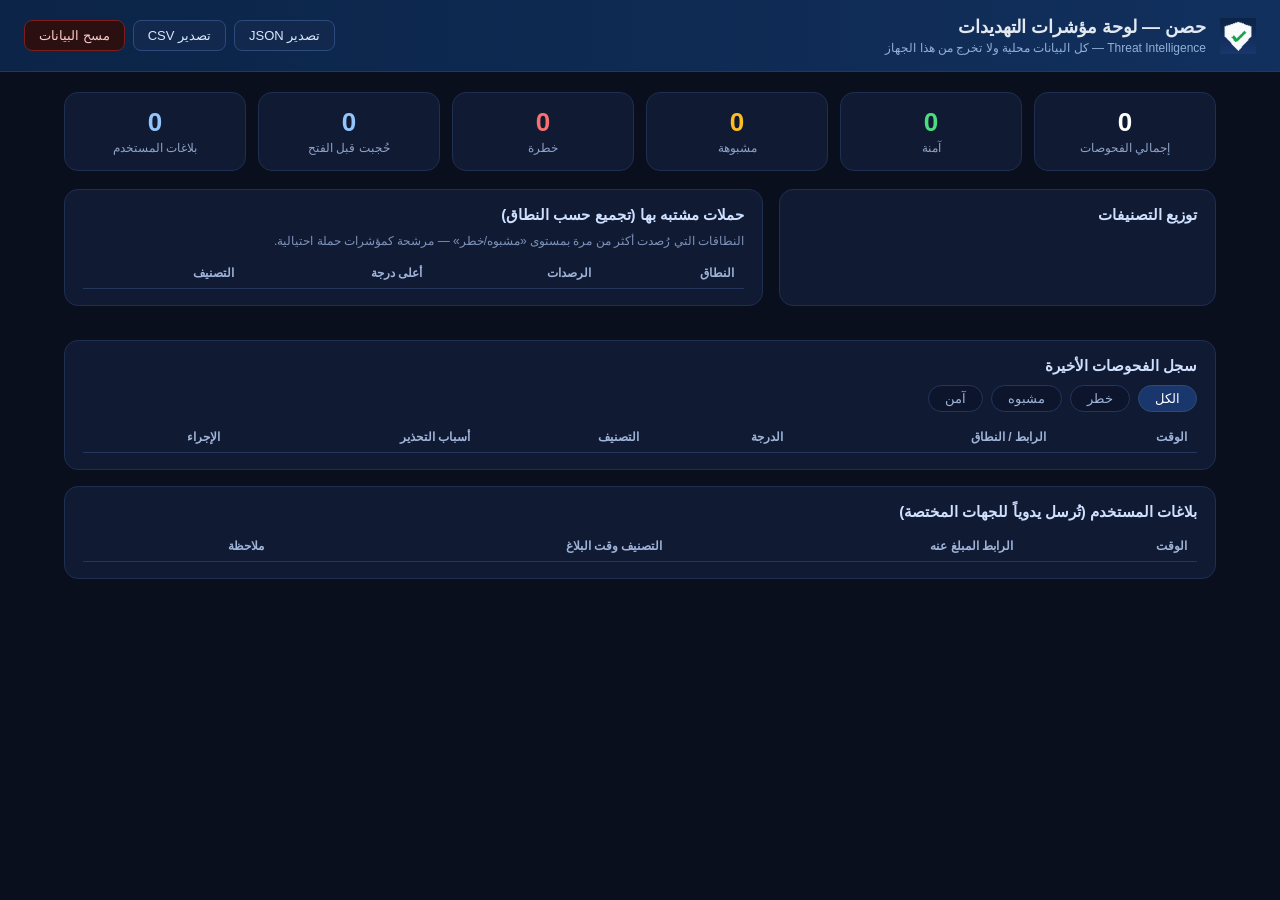
<file: extension/dashboard/dashboard.html>
<!DOCTYPE html>
<html lang="ar" dir="rtl">
<head>
<meta charset="UTF-8">
<meta name="viewport" content="width=device-width, initial-scale=1">
<title>حصن — لوحة مؤشرات التهديدات</title>
<link rel="stylesheet" href="dashboard.css">
</head>
<body>
<header class="topbar">
  <img src="../icons/icon48.png" alt="" width="36" height="36">
  <div>
    <h1>حصن — لوحة مؤشرات التهديدات</h1>
    <p class="sub">Threat Intelligence — كل البيانات محلية ولا تخرج من هذا الجهاز</p>
  </div>
  <div class="topbar-actions">
    <button id="exportJson" class="btn-light">تصدير JSON</button>
    <button id="exportCsv" class="btn-light">تصدير CSV</button>
    <button id="clearBtn" class="btn-danger-light">مسح البيانات</button>
  </div>
</header>

<main>
  <!-- بطاقات الإحصاءات -->
  <section class="stat-grid">
    <div class="stat-card"><b id="stTotal">0</b><span>إجمالي الفحوصات</span></div>
    <div class="stat-card green"><b id="stSafe">0</b><span>آمنة</span></div>
    <div class="stat-card amber"><b id="stCaution">0</b><span>مشبوهة</span></div>
    <div class="stat-card red"><b id="stDanger">0</b><span>خطرة</span></div>
    <div class="stat-card dark"><b id="stBlocked">0</b><span>حُجبت قبل الفتح</span></div>
    <div class="stat-card dark"><b id="stReports">0</b><span>بلاغات المستخدم</span></div>
  </section>

  <!-- التوزيع + الحملات -->
  <section class="two-col">
    <div class="panel">
      <h2>توزيع التصنيفات</h2>
      <div id="dist" class="dist"></div>
    </div>
    <div class="panel">
      <h2>حملات مشتبه بها (تجميع حسب النطاق)</h2>
      <p class="hint">النطاقات التي رُصدت أكثر من مرة بمستوى «مشبوه/خطر» — مرشحة كمؤشرات حملة احتيالية.</p>
      <table id="campaigns" class="tbl">
        <thead><tr><th>النطاق</th><th>الرصدات</th><th>أعلى درجة</th><th>التصنيف</th></tr></thead>
        <tbody></tbody>
      </table>
    </div>
  </section>

  <!-- سجل الفحوصات -->
  <section class="panel">
    <h2>سجل الفحوصات الأخيرة</h2>
    <div class="filters">
      <button class="filter active" data-f="all">الكل</button>
      <button class="filter f-red" data-f="danger">خطر</button>
      <button class="filter f-amber" data-f="caution">مشبوه</button>
      <button class="filter f-green" data-f="safe">آمن</button>
    </div>
    <div class="tbl-scroll">
      <table id="logTable" class="tbl">
        <thead><tr><th>الوقت</th><th>الرابط / النطاق</th><th>الدرجة</th><th>التصنيف</th><th>أسباب التحذير</th><th>الإجراء</th></tr></thead>
        <tbody></tbody>
      </table>
    </div>
  </section>

  <!-- البلاغات -->
  <section class="panel">
    <h2>بلاغات المستخدم (تُرسل يدوياً للجهات المختصة)</h2>
    <div class="tbl-scroll">
      <table id="reportsTable" class="tbl">
        <thead><tr><th>الوقت</th><th>الرابط المبلغ عنه</th><th>التصنيف وقت البلاغ</th><th>ملاحظة</th></tr></thead>
        <tbody></tbody>
      </table>
    </div>
  </section>
</main>

<script src="dashboard.js"></script>
</body>
</html>
</file>
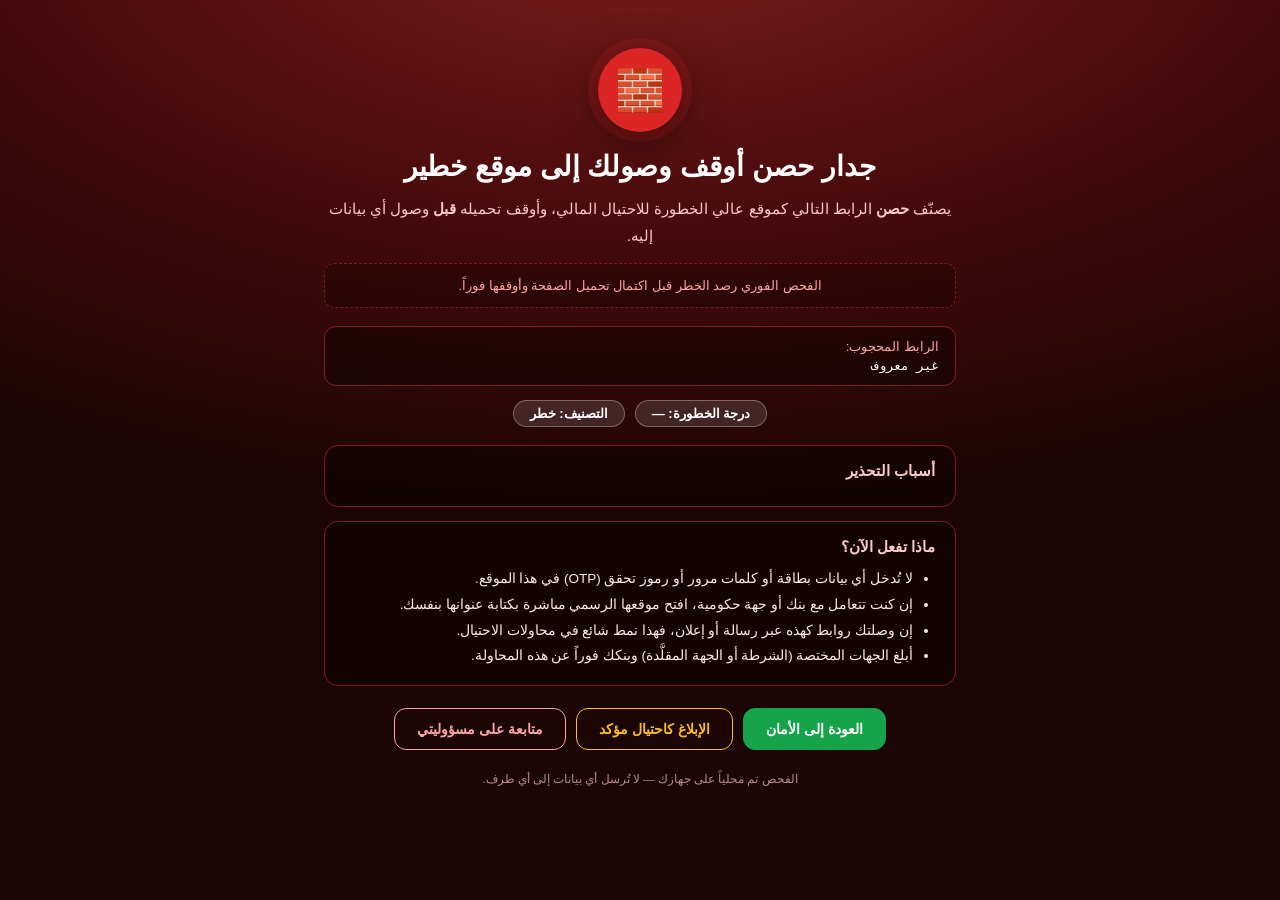
<file: extension/interstitial/blocked.html>
<!DOCTYPE html>
<html lang="ar" dir="rtl">
<head>
<meta charset="UTF-8">
<title>تم حجب الرابط — حصن</title>
<link rel="stylesheet" href="blocked.css">
</head>
<body>
<main class="wrap">
  <div class="icon">🧱</div>
  <h1>جدار حصن أوقف وصولك إلى موقع خطير</h1>
  <p class="lead">
    يصنّف <b>حصن</b> الرابط التالي كموقع عالي الخطورة للاحتيال المالي،
    وأوقف تحميله <b>قبل</b> وصول أي بيانات إليه.
  </p>
  <p class="wall-line" id="wallLine">…</p>

  <div class="target-box">
    <span class="lbl">الرابط المحجوب:</span>
    <span id="targetUrl" class="target">…</span>
  </div>

  <div class="score-row">
    <span id="scoreChip" class="chip">درجة الخطورة: —</span>
    <span id="levelChip" class="chip">التصنيف: خطر</span>
  </div>

  <div class="panel">
    <h2>أسباب التحذير</h2>
    <ul id="reasons"></ul>
  </div>

  <div class="panel cmp-panel" id="comparePanel" style="display:none">
    <h2>⚖️ المقارنة مع الموقع الرسمي</h2>
    <div id="cmpBody"></div>
  </div>

  <div class="advice">
    <h2>ماذا تفعل الآن؟</h2>
    <ul>
      <li>لا تُدخل أي بيانات بطاقة أو كلمات مرور أو رموز تحقق (OTP) في هذا الموقع.</li>
      <li>إن كنت تتعامل مع بنك أو جهة حكومية، افتح موقعها الرسمي مباشرة بكتابة عنوانها بنفسك.</li>
      <li>إن وصلتك روابط كهذه عبر رسالة أو إعلان، فهذا نمط شائع في محاولات الاحتيال.</li>
      <li>أبلغ الجهات المختصة (الشرطة أو الجهة المقلَّدة) وبنكك فوراً عن هذه المحاولة.</li>
    </ul>
  </div>

  <div class="actions">
    <button id="backBtn" class="btn safe">العودة إلى الأمان</button>
    <button id="reportBtn" class="btn warn">الإبلاغ كاحتيال مؤكد</button>
    <button id="continueBtn" class="btn danger">متابعة على مسؤوليتي</button>
  </div>
  <p class="hint">الفحص تم محلياً على جهازك — لا تُرسل أي بيانات إلى أي طرف.</p>
</main>
<script src="blocked.js"></script>
</body>
</html>
</file>
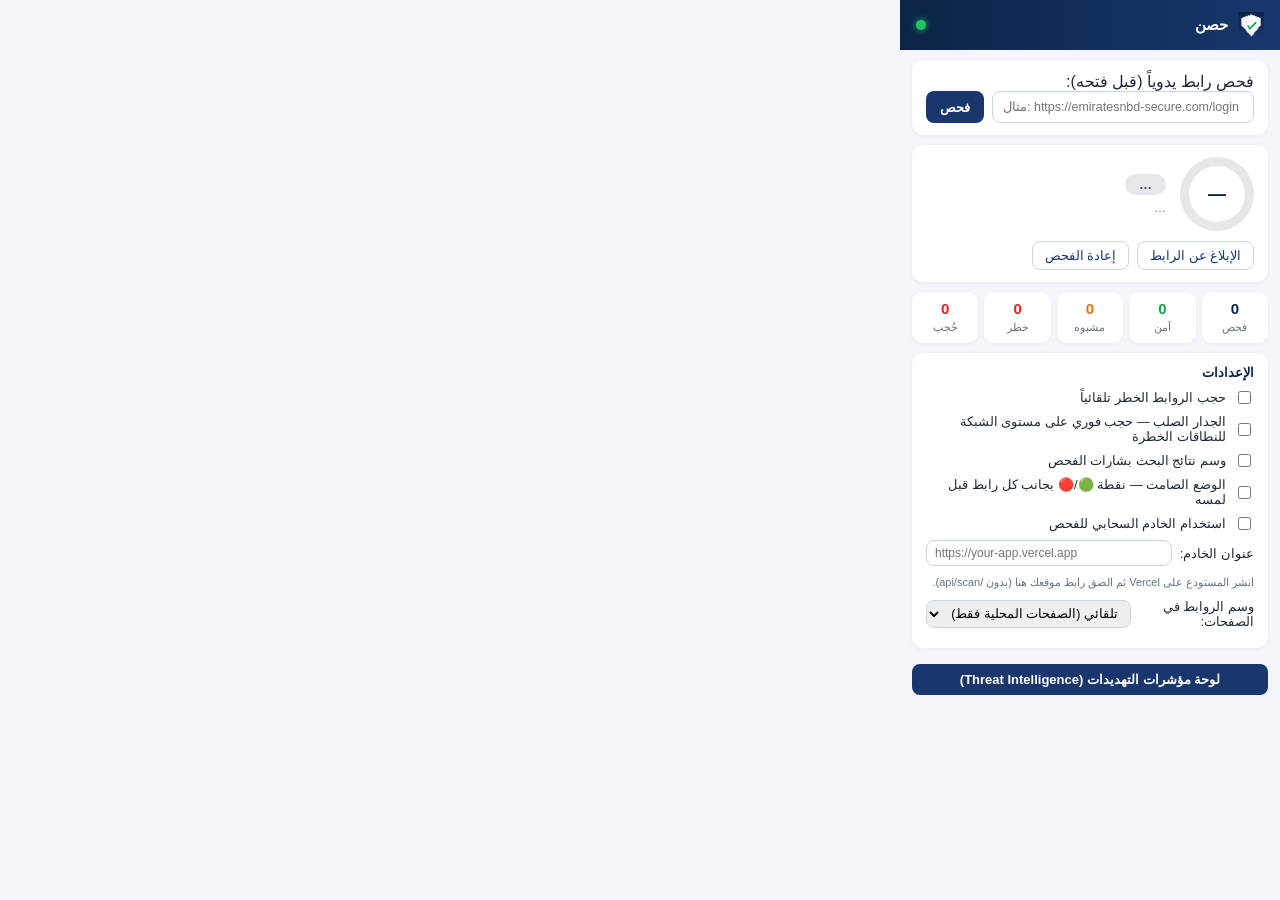
<file: extension/popup/popup.html>
<!DOCTYPE html>
<html lang="ar" dir="rtl">
<head>
<meta charset="UTF-8">
<link rel="stylesheet" href="popup.css">
<title>حصن — جدار الفحص التلقائي</title>
</head>
<body>
<header>
  <img src="../icons/icon32.png" alt="" width="26" height="26">
  <div>
    <h1>حصن</h1>
    <span id="ver" class="ver"></span>
  </div>
  <span id="statusDot" class="dot dot-on" title="الحماية مفعّلة"></span>
</header>

<!-- الفحص اليدوي -->
<section class="card">
  <label for="manualUrl">فحص رابط يدوياً (قبل فتحه):</label>
  <div class="row">
    <input id="manualUrl" type="text" placeholder="مثال: https://emiratesnbd-secure.com/login" spellcheck="false">
    <button id="manualBtn" class="btn-primary">فحص</button>
  </div>
</section>

<!-- نتيجة التبويب الحالي -->
<section id="result" class="card result">
  <div class="gauge-wrap">
    <div id="gauge" class="gauge"><div class="gauge-hole"><span id="scoreNum">—</span></div></div>
    <div class="gauge-side">
      <div id="levelChip" class="chip">…</div>
      <div id="hostLine" class="host">…</div>
    </div>
  </div>
  <ul id="reasons"></ul>
  <!-- المقارنة الفورية مع الموقع الرسمي عند اكتشاف انتحال (كانت غائبة كلياً هنا) -->
  <div id="cmpCard" class="cmp" style="display:none">
    <div class="cmp-title">⚖️ المقارنة مع الموقع الرسمي</div>
    <div id="cmpRows"></div>
    <a id="cmpLink" class="cmp-go" target="_blank" rel="noopener noreferrer"></a>
  </div>
  <div class="actions">
    <button id="reportBtn" class="btn-ghost">الإبلاغ عن الرابط</button>
    <button id="rescanBtn" class="btn-ghost">إعادة الفحص</button>
  </div>
</section>

<!-- إحصاءات -->
<section class="stats" id="stats">
  <div class="stat"><b id="stTotal">0</b><span>فحص</span></div>
  <div class="stat s-green"><b id="stSafe">0</b><span>آمن</span></div>
  <div class="stat s-amber"><b id="stCaution">0</b><span>مشبوه</span></div>
  <div class="stat s-red"><b id="stDanger">0</b><span>خطر</span></div>
  <div class="stat s-red"><b id="stBlocked">0</b><span>حُجب</span></div>
</section>

<!-- الإعدادات -->
<section class="card">
  <h2>الإعدادات</h2>
  <label class="switch-row"><input type="checkbox" id="setBlocking"><span>حجب الروابط الخطر تلقائياً</span></label>
  <label class="switch-row"><input type="checkbox" id="setHardWall"><span>الجدار الصلب — حجب فوري على مستوى الشبكة للنطاقات الخطرة</span></label>
  <label class="switch-row"><input type="checkbox" id="setScanSearch"><span>وسم نتائج البحث بشارات الفحص</span></label>
  <label class="switch-row"><input type="checkbox" id="setSilentDots"><span>الوضع الصامت — نقطة 🟢/🔴 بجانب كل رابط قبل لمسه</span></label>
  <label class="switch-row"><input type="checkbox" id="setCloud"><span>استخدام الخادم السحابي للفحص</span></label>
  <label class="switch-row select-row">
    <span>عنوان الخادم:</span>
    <input id="cloudEndpoint" class="cloud-input" type="text" spellcheck="false" placeholder="https://your-app.vercel.app">
  </label>
  <p class="hint">انشر المستودع على Vercel ثم الصق رابط موقعك هنا (بدون /api/scan).</p>
  <label class="switch-row select-row">
    <span>وسم الروابط في الصفحات:</span>
    <select id="setScanAll">
      <option value="auto">تلقائي (الصفحات المحلية فقط)</option>
      <option value="on">كل الصفحات</option>
      <option value="off">معطل</option>
    </select>
  </label>
</section>

<footer>
  <button id="dashBtn" class="btn-primary wide">لوحة مؤشرات التهديدات (Threat Intelligence)</button>
</footer>

<script src="popup.js"></script>
</body>
</html>
</file>
<file: extension/dashboard/dashboard.css>
/* درع السياق الاستباقي — لوحة مؤشرات التهديدات (ثيم داكن) */
* { box-sizing: border-box; }
body {
  margin: 0;
  font-family: "Segoe UI", Tahoma, Arial, sans-serif;
  background: #0a0f1e;
  color: #e2e8f0;
  direction: rtl;
}
.topbar {
  display: flex; align-items: center; gap: 14px;
  padding: 16px 24px;
  background: linear-gradient(90deg, #0b2447, #12305e);
  border-bottom: 1px solid #1e3a5f;
  flex-wrap: wrap;
}
.topbar h1 { font-size: 18px; margin: 0; }
.sub { margin: 3px 0 0; font-size: 12px; color: #93b0d8; }
.topbar-actions { margin-inline-start: auto; display: flex; gap: 8px; flex-wrap: wrap; }
.btn-light, .btn-danger-light {
  border: 1px solid #2c4a7c; background: #12294d; color: #dbe7ff;
  border-radius: 8px; padding: 7px 14px; font-size: 13px; cursor: pointer; font-family: inherit;
}
.btn-light:hover { background: #1a3560; }
.btn-danger-light { border-color: #7f1d1d; color: #fecaca; background: #2a1010; }
.btn-danger-light:hover { background: #3d1414; }

main { padding: 20px 24px 40px; max-width: 1200px; margin: 0 auto; }

.stat-grid {
  display: grid; grid-template-columns: repeat(auto-fit, minmax(150px, 1fr));
  gap: 12px; margin-bottom: 18px;
}
.stat-card {
  background: #101a33; border: 1px solid #1e2f52; border-radius: 14px;
  padding: 14px 16px; text-align: center;
}
.stat-card b { display: block; font-size: 26px; color: #fff; }
.stat-card span { font-size: 12px; color: #8fa3c8; }
.stat-card.green b { color: #4ade80; }
.stat-card.amber b { color: #fbbf24; }
.stat-card.red b { color: #f87171; }
.stat-card.dark b { color: #93c5fd; }

.two-col {
  display: grid; grid-template-columns: 1fr 1.6fr; gap: 16px;
  margin-bottom: 18px;
}
@media (max-width: 900px) { .two-col { grid-template-columns: 1fr; } }

.panel {
  background: #101a33; border: 1px solid #1e2f52; border-radius: 14px;
  padding: 16px 18px; margin-bottom: 16px;
}
.panel h2 { font-size: 15px; margin: 0 0 10px; color: #cfe0ff; }
.hint { font-size: 12px; color: #7e93ba; margin: 0 0 10px; }

/* توزيع التصنيفات */
.dist { display: flex; flex-direction: column; gap: 10px; }
.dist-row { display: flex; align-items: center; gap: 10px; font-size: 12.5px; }
.dist-label { width: 60px; flex: 0 0 auto; }
.dist-bar { flex: 1; height: 14px; background: #0a1226; border-radius: 999px; overflow: hidden; }
.dist-fill { height: 100%; border-radius: 999px; min-width: 2px; }
.dist-num { width: 44px; text-align: left; flex: 0 0 auto; }

/* الجداول */
.tbl-scroll { overflow-x: auto; }
.tbl { width: 100%; border-collapse: collapse; font-size: 12.5px; }
.tbl th {
  text-align: right; padding: 8px 10px; color: #9fb4d8;
  border-bottom: 1px solid #24365c; white-space: nowrap; font-size: 12px;
}
.tbl td { padding: 8px 10px; border-bottom: 1px solid #16223d; vertical-align: top; }
.tbl td.ltr { direction: ltr; text-align: left; word-break: break-all; color: #bcd3f5; }
.chip { display: inline-block; padding: 2px 10px; border-radius: 999px; font-weight: 700; font-size: 11.5px; white-space: nowrap; }
.chip.safe { background: #052e16; color: #4ade80; border: 1px solid #14532d; }
.chip.caution { background: #422006; color: #fbbf24; border: 1px solid #713f12; }
.chip.danger { background: #450a0a; color: #f87171; border: 1px solid #7f1d1d; }
.chip.na { background: #1e293b; color: #94a3b8; }
.action-tag { font-size: 11.5px; color: #93c5fd; }

/* فلاتر */
.filters { display: flex; gap: 8px; margin-bottom: 10px; flex-wrap: wrap; }
.filter {
  background: #0c152b; color: #9fb4d8; border: 1px solid #24365c;
  border-radius: 999px; padding: 5px 16px; font-size: 12.5px; cursor: pointer; font-family: inherit;
}
.filter.active { background: #19376d; color: #fff; border-color: #2c4a7c; }
.filter.f-red.active { background: #7f1d1d; }
.filter.f-amber.active { background: #713f12; }
.filter.f-green.active { background: #14532d; }

.empty { color: #64748b; font-size: 13px; padding: 14px 4px; }
</file>
<file: extension/interstitial/blocked.css>
/* درع السياق الاستباقي — صفحة الحجب */
* { box-sizing: border-box; }
body {
  margin: 0;
  min-height: 100vh;
  font-family: "Segoe UI", Tahoma, Arial, sans-serif;
  direction: rtl;
  color: #fff;
  background: radial-gradient(1200px 600px at 50% -10%, #7f1d1d, #450a0a 55%, #1c0505);
}
.wrap { max-width: 680px; margin: 0 auto; padding: 48px 24px 40px; }
.icon {
  width: 84px; height: 84px; border-radius: 50%;
  background: #dc2626; color: #fff;
  display: flex; align-items: center; justify-content: center;
  font-size: 40px; font-weight: 800;
  margin: 0 auto 18px;
  box-shadow: 0 0 0 10px rgba(220,38,38,.15), 0 10px 40px rgba(0,0,0,.5);
}
h1 { text-align: center; font-size: clamp(20px, 4vw, 28px); margin: 0 0 12px; }
.lead { text-align: center; font-size: 15px; line-height: 1.8; color: #fecaca; margin: 0 0 14px; }

/* سطر شرح مصدر الحجب (كان بلا نمط في CSS ويبقى «…») */
.wall-line {
  text-align: center; font-size: 13px; line-height: 1.8; color: #fca5a5;
  background: rgba(0,0,0,.25); border: 1px dashed #7f1d1d;
  border-radius: 10px; padding: 10px 14px; margin: 0 0 18px;
}

.target-box {
  background: rgba(0,0,0,.35);
  border: 1px solid #7f1d1d;
  border-radius: 12px;
  padding: 12px 16px;
  font-size: 13px;
  margin-bottom: 14px;
  overflow-wrap: anywhere;
}
.target-box .lbl { color: #fca5a5; display: block; margin-bottom: 4px; }
.target { direction: ltr; unicode-bidi: embed; color: #fff; font-family: Consolas, monospace; font-size: 12.5px; }

.score-row { display: flex; gap: 10px; justify-content: center; margin-bottom: 18px; flex-wrap: wrap; }
.chip {
  background: rgba(255,255,255,.12);
  border: 1px solid rgba(255,255,255,.3);
  border-radius: 999px;
  padding: 5px 16px;
  font-size: 13px; font-weight: 700;
}

.panel, .advice {
  background: rgba(0,0,0,.3);
  border: 1px solid #7f1d1d;
  border-radius: 14px;
  padding: 16px 20px;
  margin-bottom: 14px;
}
.panel h2, .advice h2 { font-size: 15px; margin: 0 0 10px; color: #fecaca; }
.panel ul, .advice ul { margin: 0; padding-inline-start: 22px; font-size: 13.5px; line-height: 1.9; color: #fde8e8; }
.panel li::marker { color: #f87171; }

/* ===== لوحة المقارنة الفورية مع الموقع الرسمي ===== */
.cmp-row { display: flex; align-items: center; gap: 10px; margin: 6px 0; }
.cmp-tag { flex: 0 0 auto; font-size: 12px; font-weight: 700; color: #fca5a5; }
.cmp-row.cmp-good .cmp-tag { color: #86efac; }
.cmp-host {
  direction: ltr; unicode-bidi: embed; flex: 1; min-width: 0;
  font-family: Consolas, monospace; font-size: 13px; color: #fff;
  background: rgba(0,0,0,.35); border: 1px solid #7f1d1d;
  border-radius: 8px; padding: 6px 10px; overflow-wrap: anywhere;
}
.cmp-host mark { background: #dc2626; color: #fff; border-radius: 4px; padding: 0 3px; }
.cmp-good .cmp-host mark { background: #16a34a; }
.cmp-info { font-size: 12px; color: #fecaca; line-height: 1.8; margin: 8px 0 0; }
.cmp-go {
  display: inline-block; margin-top: 10px; font-size: 13px; font-weight: 700; color: #86efac;
  border: 1px solid #16a34a66; background: #16a34a14; border-radius: 10px;
  padding: 8px 14px; text-decoration: none; direction: ltr; unicode-bidi: embed;
}
.cmp-go:hover { background: #16a34a28; }

.actions { display: flex; gap: 10px; justify-content: center; flex-wrap: wrap; margin-top: 22px; }
.btn {
  font-family: inherit; font-size: 14px; font-weight: 700;
  border-radius: 12px; padding: 12px 22px; cursor: pointer; border: 1px solid;
}
.btn.safe { background: #16a34a; border-color: #16a34a; color: #fff; }
.btn.safe:hover { background: #15803d; }
.btn.warn { background: transparent; border-color: #fbbf24; color: #fbbf24; }
.btn.warn:hover { background: rgba(251,191,36,.12); }
.btn.danger { background: transparent; border-color: #fca5a5; color: #fca5a5; }
.btn.danger:hover { background: rgba(252,165,165,.12); }
.hint { text-align: center; font-size: 11.5px; color: #b98a8a; margin-top: 22px; }
</file>
<file: extension/popup/popup.css>
/* درع السياق الاستباقي — Popup */
* { box-sizing: border-box; }
body {
  width: 380px;
  margin: 0;
  font-family: "Segoe UI", Tahoma, Arial, sans-serif;
  background: #f4f6fb;
  color: #1f2937;
  direction: rtl;
}
header {
  display: flex; align-items: center; gap: 10px;
  padding: 12px 16px;
  background: linear-gradient(90deg, #0b2447, #19376d);
  color: #fff;
}
header h1 { font-size: 15px; margin: 0; }
.ver { font-size: 10.5px; opacity: .8; }
.dot { margin-inline-start: auto; width: 10px; height: 10px; border-radius: 50%; }
.dot-on { background: #22c55e; box-shadow: 0 0 6px #22c55e; }
.dot-off { background: #dc2626; }

.card { background: #fff; border-radius: 12px; margin: 10px 12px; padding: 12px 14px; box-shadow: 0 1px 4px rgba(0,0,0,.06); }
.card h2 { font-size: 13px; margin: 0 0 8px; color: #0b2447; }
.row { display: flex; gap: 8px; }
.row input {
  flex: 1; border: 1px solid #cbd5e1; border-radius: 8px;
  padding: 8px 10px; font-size: 12.5px; direction: ltr; text-align: left;
}
.row input:focus { outline: 2px solid #19376d33; border-color: #19376d; }

.btn-primary {
  background: #19376d; color: #fff; border: 0; border-radius: 8px;
  padding: 8px 14px; font-size: 13px; font-weight: 600; cursor: pointer;
  font-family: inherit;
}
.btn-primary:hover { background: #0b2447; }
.btn-primary.wide { width: 100%; }
.btn-ghost {
  background: transparent; color: #19376d; border: 1px solid #cbd5e1;
  border-radius: 8px; padding: 6px 12px; font-size: 12.5px; cursor: pointer; font-family: inherit;
}
.btn-ghost:hover { background: #f1f5f9; }

/* النتيجة */
.result .gauge-wrap { display: flex; align-items: center; gap: 14px; }
.gauge {
  width: 74px; height: 74px; border-radius: 50%;
  background: conic-gradient(#e5e7eb 0deg 360deg);
  display: flex; align-items: center; justify-content: center;
  flex: 0 0 auto;
}
.gauge-hole {
  width: 56px; height: 56px; border-radius: 50%;
  background: #fff; display: flex; align-items: center; justify-content: center;
  font-size: 18px; font-weight: 800; color: #0b2447;
}
.gauge-side { display: flex; flex-direction: column; gap: 6px; min-width: 0; }
.chip {
  display: inline-block; width: fit-content;
  font-size: 13px; font-weight: 700; padding: 3px 14px; border-radius: 999px;
  background: #e5e7eb; color: #374151;
}
.host { font-size: 12px; color: #6b7280; direction: ltr; text-align: right; word-break: break-all; }
#reasons { margin: 10px 0 4px; padding: 0; list-style: none; }
#reasons li {
  font-size: 12.5px; padding: 5px 10px; margin: 5px 0;
  background: #f8fafc; border-inline-start: 3px solid #94a3b8; border-radius: 6px;
  line-height: 1.5;
}
#reasons li.r-danger { border-color: #dc2626; background: #fef2f2; }
#reasons li.r-caution { border-color: #d97706; background: #fffbeb; }
#reasons li.r-safe { border-color: #16a34a; background: #f0fdf4; }
#reasons li.r-info { border-color: #64748b; background: #f8fafc; }
.actions { display: flex; gap: 8px; margin-top: 8px; }

/* ===== المقارنة الفورية مع الموقع الرسمي ===== */
.cmp {
  margin-top: 10px; border: 1px solid #e2e8f0; border-radius: 10px;
  background: #f8fafc; padding: 10px 12px;
}
.cmp-title { font-size: 12px; font-weight: 700; color: #0b2447; margin-bottom: 6px; }
.cmp-row { display: flex; align-items: center; gap: 8px; margin: 5px 0; }
.cmp-tag { flex: 0 0 auto; font-size: 11px; font-weight: 700; color: #b91c1c; }
.cmp-row.cmp-good .cmp-tag { color: #15803d; }
.cmp-host {
  direction: ltr; unicode-bidi: embed; flex: 1; min-width: 0;
  font-family: ui-monospace, Menlo, monospace; font-size: 11.5px; color: #1f2937;
  background: #fff; border: 1px solid #e2e8f0; border-radius: 6px;
  padding: 4px 8px; overflow-wrap: anywhere;
}
.cmp-host mark { background: #dc2626; color: #fff; border-radius: 3px; padding: 0 3px; }
.cmp-good .cmp-host mark { background: #16a34a; }
.cmp-go {
  display: inline-block; margin-top: 8px; font-size: 11.5px; font-weight: 700; color: #15803d;
  border: 1px solid #16a34a66; background: #f0fdf4; border-radius: 8px;
  padding: 6px 12px; text-decoration: none; direction: ltr; unicode-bidi: embed;
  overflow-wrap: anywhere;
}
.cmp-go:hover { background: #dcfce7; }

/* الإحصاءات */
.stats { display: flex; gap: 6px; margin: 10px 12px; }
.stat {
  flex: 1; background: #fff; border-radius: 10px; text-align: center;
  padding: 8px 2px; box-shadow: 0 1px 4px rgba(0,0,0,.06);
}
.stat b { display: block; font-size: 15px; color: #0b2447; }
.stat span { font-size: 10.5px; color: #6b7280; }
.stat.s-green b { color: #16a34a; }
.stat.s-amber b { color: #d97706; }
.stat.s-red b { color: #dc2626; }

/* الإعدادات */
.switch-row { display: flex; align-items: center; gap: 8px; font-size: 13px; margin: 7px 0; cursor: pointer; }
.select-row select {
  flex: 1; border: 1px solid #cbd5e1; border-radius: 8px; padding: 5px 8px;
  font-size: 12.5px; font-family: inherit;
}
footer { padding: 6px 12px 14px; }
.cloud-input {
  flex: 1; border: 1px solid #cbd5e1; border-radius: 8px; padding: 5px 8px;
  font-size: 12px; direction: ltr; text-align: left; font-family: inherit; min-width: 0;
}
.cloud-input:focus { outline: 2px solid #19376d33; border-color: #19376d; }
.hint { font-size: 11px; color: #64748b; margin: 4px 0 0; line-height: 1.7; }
</file>
